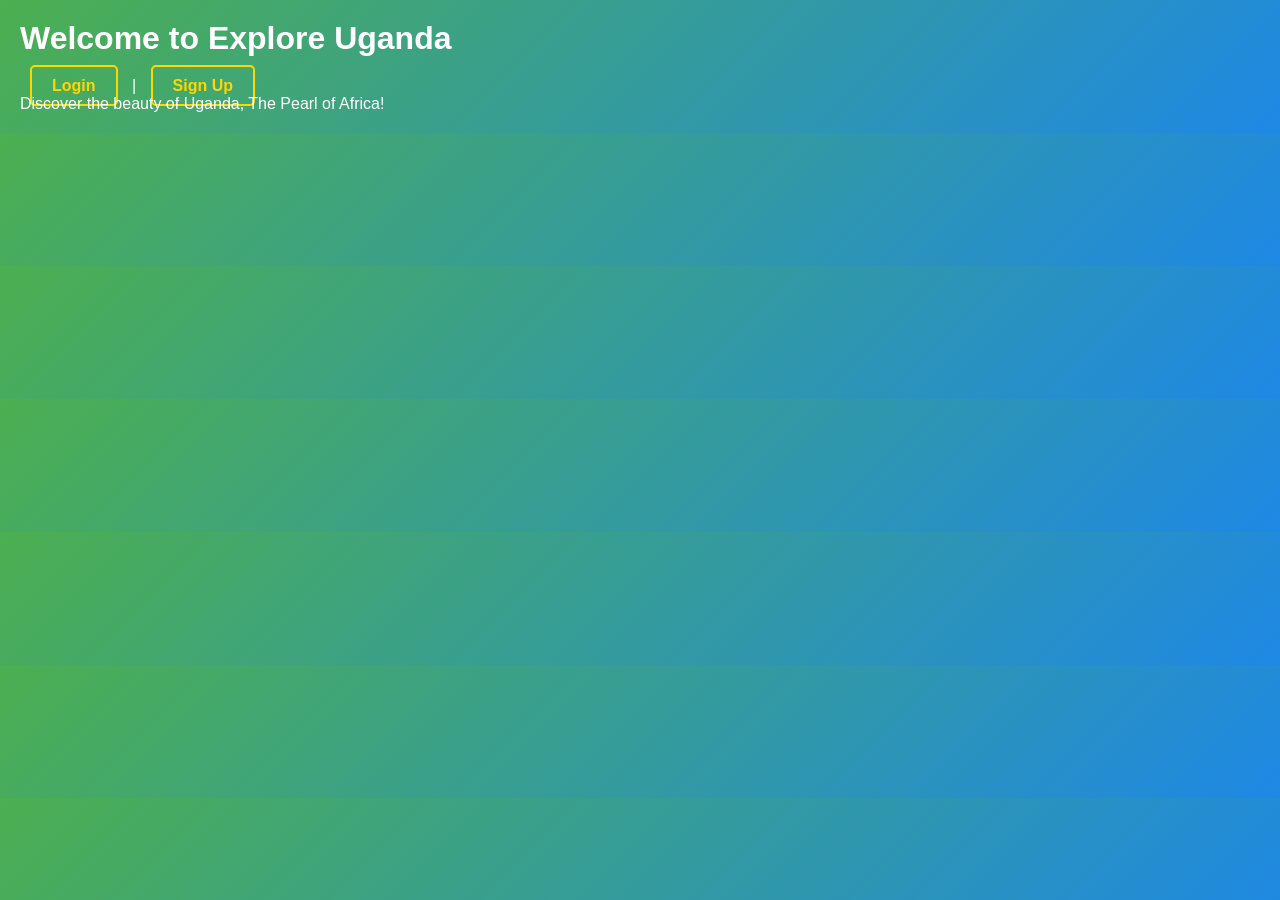
<file: Index.html>
<!DOCTYPE html>
<html lang="en">
<head>
    <meta charset="UTF-8">
    <title>Home - Explore Uganda</title>
    <link rel="stylesheet" href="styles.css">
</head>
<body>
    <h1>Welcome to Explore Uganda</h1>
    <nav>
        <a href="login.html">Login</a> | <a href="signup.html">Sign Up</a>
    </nav>
    <p>Discover the beauty of Uganda, The Pearl of Africa!</p>
</body>
</html>
</file>
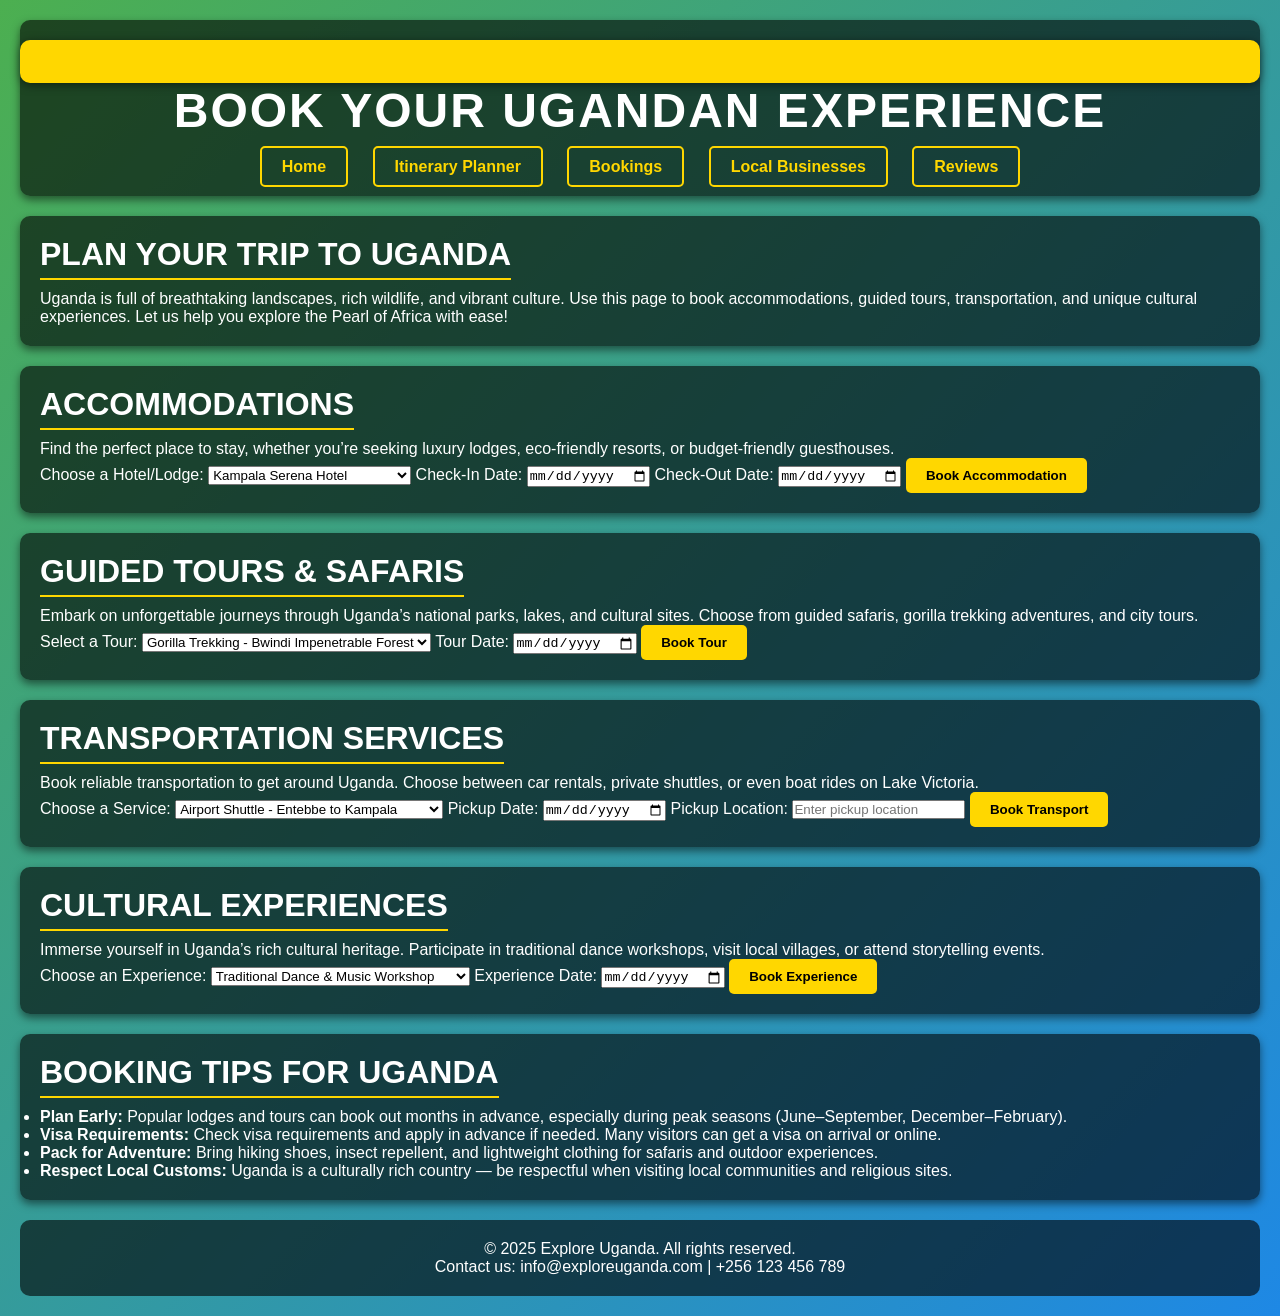
<file: bookings.html>
<!DOCTYPE html>
<html lang="en">
<head>
    <meta charset="UTF-8">
    <meta name="viewport" content="width=device-width, initial-scale=1.0">
    <title>Bookings - Explore Uganda</title>
    <link rel="stylesheet" href="styles.css">
</head>
<body>
    <header>
        <div class="marquee">
            <span>Welcome to Explore Uganda – The Pearl of Africa 🌍 | Plan Your Adventure Today! 🦁🏞️</span>
        </div>
        
        <h1>Book Your Ugandan Experience</h1>
        <nav>
            <a href="home.html#map">Home</a>
            <a href="itinerary.html">Itinerary Planner</a>
            <a href="bookings.html">Bookings</a>
            <a href="business-listings.html">Local Businesses</a>
            <a href="reviews.html">Reviews</a>
        </nav>
    </header>

    <main>
        <section id="booking-intro">
            <h2>Plan Your Trip to Uganda</h2>
            <p>Uganda is full of breathtaking landscapes, rich wildlife, and vibrant culture. Use this page to book accommodations, guided tours, transportation, and unique cultural experiences. Let us help you explore the Pearl of Africa with ease!</p>
        </section>

        <section id="accommodations">
            <h2>Accommodations</h2>
            <p>Find the perfect place to stay, whether you’re seeking luxury lodges, eco-friendly resorts, or budget-friendly guesthouses.</p>
            <form action="php/submit-booking.php" method="post">
                <label for="hotel">Choose a Hotel/Lodge:</label>
                <select id="hotel" name="hotel">
                    <option value="serena-kampala">Kampala Serena Hotel</option>
                    <option value="murchison-lodge">Murchison River Lodge</option>
                    <option value="lake-bunyonyi-resort">Lake Bunyonyi Eco Resort</option>
                    <option value="gorilla-trekking-lodge">Gorilla Trekking Lodge, Bwindi</option>
                </select>

                <label for="checkin">Check-In Date:</label>
                <input type="date" id="checkin" name="checkin" required>

                <label for="checkout">Check-Out Date:</label>
                <input type="date" id="checkout" name="checkout" required>

                <button type="submit">Book Accommodation</button>
            </form>
        </section>

        <section id="tours">
            <h2>Guided Tours & Safaris</h2>
            <p>Embark on unforgettable journeys through Uganda’s national parks, lakes, and cultural sites. Choose from guided safaris, gorilla trekking adventures, and city tours.</p>
            <form action="php/submit-tour.php" method="post">
                <label for="tour">Select a Tour:</label>
                <select id="tour" name="tour">
                    <option value="gorilla-trekking">Gorilla Trekking - Bwindi Impenetrable Forest</option>
                    <option value="murchison-falls-safari">Murchison Falls Safari</option>
                    <option value="nile-rafting-jinja">White Water Rafting on the Nile - Jinja</option>
                    <option value="kidepo-national-park">Kidepo Valley National Park Wildlife Tour</option>
                </select>

                <label for="tour-date">Tour Date:</label>
                <input type="date" id="tour-date" name="tour-date" required>

                <button type="submit">Book Tour</button>
            </form>
        </section>

        <section id="transport">
            <h2>Transportation Services</h2>
            <p>Book reliable transportation to get around Uganda. Choose between car rentals, private shuttles, or even boat rides on Lake Victoria.</p>
            <form action="submit-transport.php" method="post">
                <label for="transport">Choose a Service:</label>
                <select id="transport" name="transport">
                    <option value="airport-shuttle">Airport Shuttle - Entebbe to Kampala</option>
                    <option value="car-rental">4x4 Car Rental (Self-Drive or With Driver)</option>
                    <option value="lake-boat-ride">Boat Ride on Lake Victoria</option>
                    <option value="boda-boda-tour">Boda Boda City Tour - Kampala</option>
                </select>

                <label for="pickup-date">Pickup Date:</label>
                <input type="date" id="pickup-date" name="pickup-date" required>

                <label for="pickup-location">Pickup Location:</label>
                <input type="text" id="pickup-location" name="pickup-location" placeholder="Enter pickup location" required>

                <button type="submit">Book Transport</button>
            </form>
        </section>

        <section id="cultural-experiences">
            <h2>Cultural Experiences</h2>
            <p>Immerse yourself in Uganda’s rich cultural heritage. Participate in traditional dance workshops, visit local villages, or attend storytelling events.</p>
            <form action="submit-experience.php" method="post">
                <label for="experience">Choose an Experience:</label>
                <select id="experience" name="experience">
                    <option value="traditional-dance">Traditional Dance & Music Workshop</option>
                    <option value="batwa-cultural-visit">Batwa Community Cultural Visit</option>
                    <option value="craft-making">Craft-Making with Local Artisans</option>
                    <option value="food-tasting">Ugandan Food Tasting & Cooking Class</option>
                </select>

                <label for="experience-date">Experience Date:</label>
                <input type="date" id="experience-date" name="experience-date" required>

                <button type="submit">Book Experience</button>
            </form>
        </section>

        <section id="booking-tips">
            <h2>Booking Tips for Uganda</h2>
            <ul>
                <li><strong>Plan Early:</strong> Popular lodges and tours can book out months in advance, especially during peak seasons (June–September, December–February).</li>
                <li><strong>Visa Requirements:</strong> Check visa requirements and apply in advance if needed. Many visitors can get a visa on arrival or online.</li>
                <li><strong>Pack for Adventure:</strong> Bring hiking shoes, insect repellent, and lightweight clothing for safaris and outdoor experiences.</li>
                <li><strong>Respect Local Customs:</strong> Uganda is a culturally rich country — be respectful when visiting local communities and religious sites.</li>
            </ul>
        </section>

    </main>

    <footer>
        <p>© 2025 Explore Uganda. All rights reserved.</p>
        <p>Contact us: info@exploreuganda.com | +256 123 456 789</p>
    </footer>
</body>
</html>
</file>
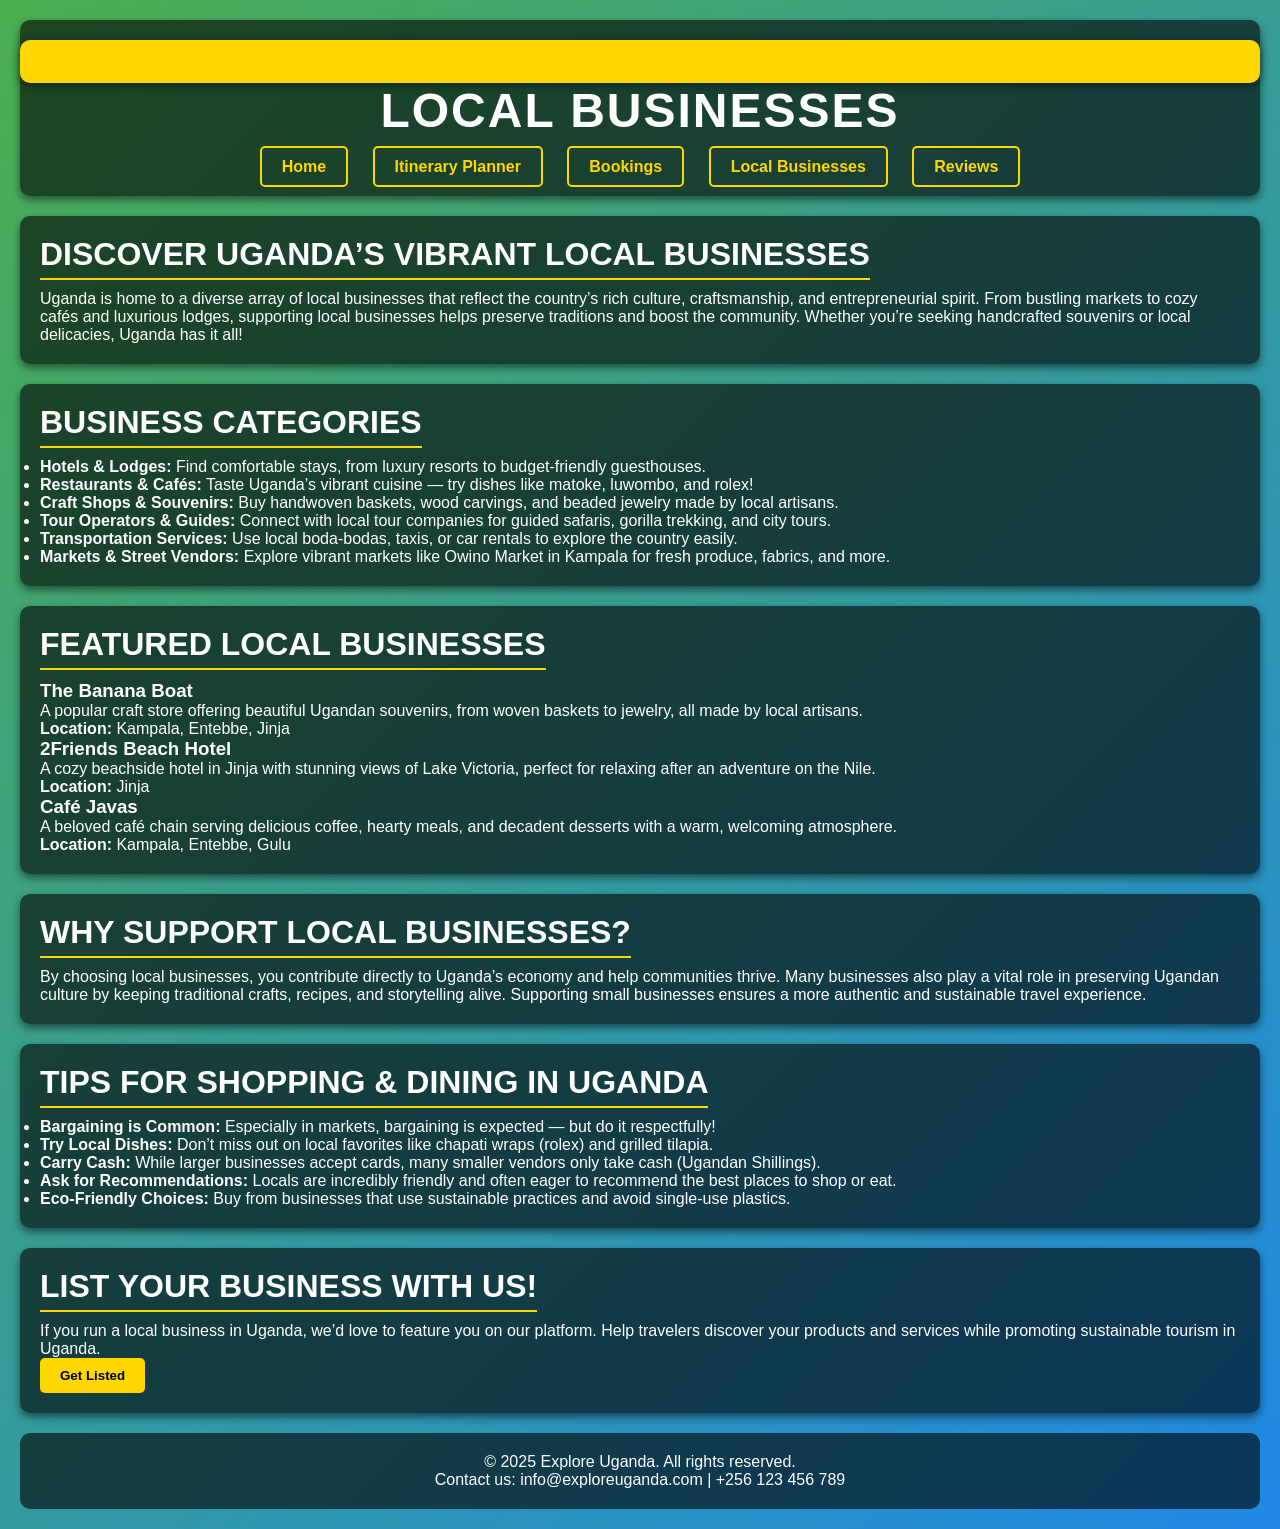
<file: business-listings.html>
<!DOCTYPE html>
<html lang="en">
<head>
    <meta charset="UTF-8">
    <meta name="viewport" content="width=device-width, initial-scale=1.0">
    <title>Local Businesses - Explore Uganda</title>
    <link rel="stylesheet" href="styles.css">
</head>
<body>
    <header>
        <div class="marquee">
            <span>Welcome to Explore Uganda – The Pearl of Africa 🌍 | Support Local Businesses & Experience Authentic Ugandan Culture! 🦁🛍️</span>
        </div>
        
        <h1>Local Businesses</h1>
        <nav>
            <a href="home.html#map">Home</a>
            <a href="itinerary.html">Itinerary Planner</a>
            <a href="bookings.html">Bookings</a>
            <a href="business-listings.html">Local Businesses</a>
            <a href="reviews.html">Reviews</a>
        </nav>
    </header>

    <main>
        <section id="introduction">
            <h2>Discover Uganda’s Vibrant Local Businesses</h2>
            <p>Uganda is home to a diverse array of local businesses that reflect the country’s rich culture, craftsmanship, and entrepreneurial spirit. From bustling markets to cozy cafés and luxurious lodges, supporting local businesses helps preserve traditions and boost the community. Whether you’re seeking handcrafted souvenirs or local delicacies, Uganda has it all!</p>
        </section>

        <section id="business-categories">
            <h2>Business Categories</h2>
            <div class="business-list">
                <ul>
                    <li><strong>Hotels & Lodges:</strong> Find comfortable stays, from luxury resorts to budget-friendly guesthouses.</li>
                    <li><strong>Restaurants & Cafés:</strong> Taste Uganda’s vibrant cuisine — try dishes like matoke, luwombo, and rolex!</li>
                    <li><strong>Craft Shops & Souvenirs:</strong> Buy handwoven baskets, wood carvings, and beaded jewelry made by local artisans.</li>
                    <li><strong>Tour Operators & Guides:</strong> Connect with local tour companies for guided safaris, gorilla trekking, and city tours.</li>
                    <li><strong>Transportation Services:</strong> Use local boda-bodas, taxis, or car rentals to explore the country easily.</li>
                    <li><strong>Markets & Street Vendors:</strong> Explore vibrant markets like Owino Market in Kampala for fresh produce, fabrics, and more.</li>
                </ul>
            </div>
        </section>

        <section id="featured-businesses">
            <h2>Featured Local Businesses</h2>
            <div class="business-card">
                <h3>The Banana Boat</h3>
                <p>A popular craft store offering beautiful Ugandan souvenirs, from woven baskets to jewelry, all made by local artisans.</p>
                <p><strong>Location:</strong> Kampala, Entebbe, Jinja</p>
            </div>

            <div class="business-card">
                <h3>2Friends Beach Hotel</h3>
                <p>A cozy beachside hotel in Jinja with stunning views of Lake Victoria, perfect for relaxing after an adventure on the Nile.</p>
                <p><strong>Location:</strong> Jinja</p>
            </div>

            <div class="business-card">
                <h3>Café Javas</h3>
                <p>A beloved café chain serving delicious coffee, hearty meals, and decadent desserts with a warm, welcoming atmosphere.</p>
                <p><strong>Location:</strong> Kampala, Entebbe, Gulu</p>
            </div>
        </section>

        <section id="support-local">
            <h2>Why Support Local Businesses?</h2>
            <p>By choosing local businesses, you contribute directly to Uganda’s economy and help communities thrive. Many businesses also play a vital role in preserving Ugandan culture by keeping traditional crafts, recipes, and storytelling alive. Supporting small businesses ensures a more authentic and sustainable travel experience.</p>
        </section>

        <section id="tips">
            <h2>Tips for Shopping & Dining in Uganda</h2>
            <ul>
                <li><strong>Bargaining is Common:</strong> Especially in markets, bargaining is expected — but do it respectfully!</li>
                <li><strong>Try Local Dishes:</strong> Don’t miss out on local favorites like chapati wraps (rolex) and grilled tilapia.</li>
                <li><strong>Carry Cash:</strong> While larger businesses accept cards, many smaller vendors only take cash (Ugandan Shillings).</li>
                <li><strong>Ask for Recommendations:</strong> Locals are incredibly friendly and often eager to recommend the best places to shop or eat.</li>
                <li><strong>Eco-Friendly Choices:</strong> Buy from businesses that use sustainable practices and avoid single-use plastics.</li>
            </ul>
        </section>

        <section id="call-to-action">
            <h2>List Your Business With Us!</h2>
            <p>If you run a local business in Uganda, we’d love to feature you on our platform. Help travelers discover your products and services while promoting sustainable tourism in Uganda.</p>
            <button onclick="window.location.href='contact.html'">Get Listed</button>
        </section>
    </main>

    <footer>
        <p>© 2025 Explore Uganda. All rights reserved.</p>
        <p>Contact us: info@exploreuganda.com | +256 123 456 789</p>
    </footer>
</body>
</html>
</file>
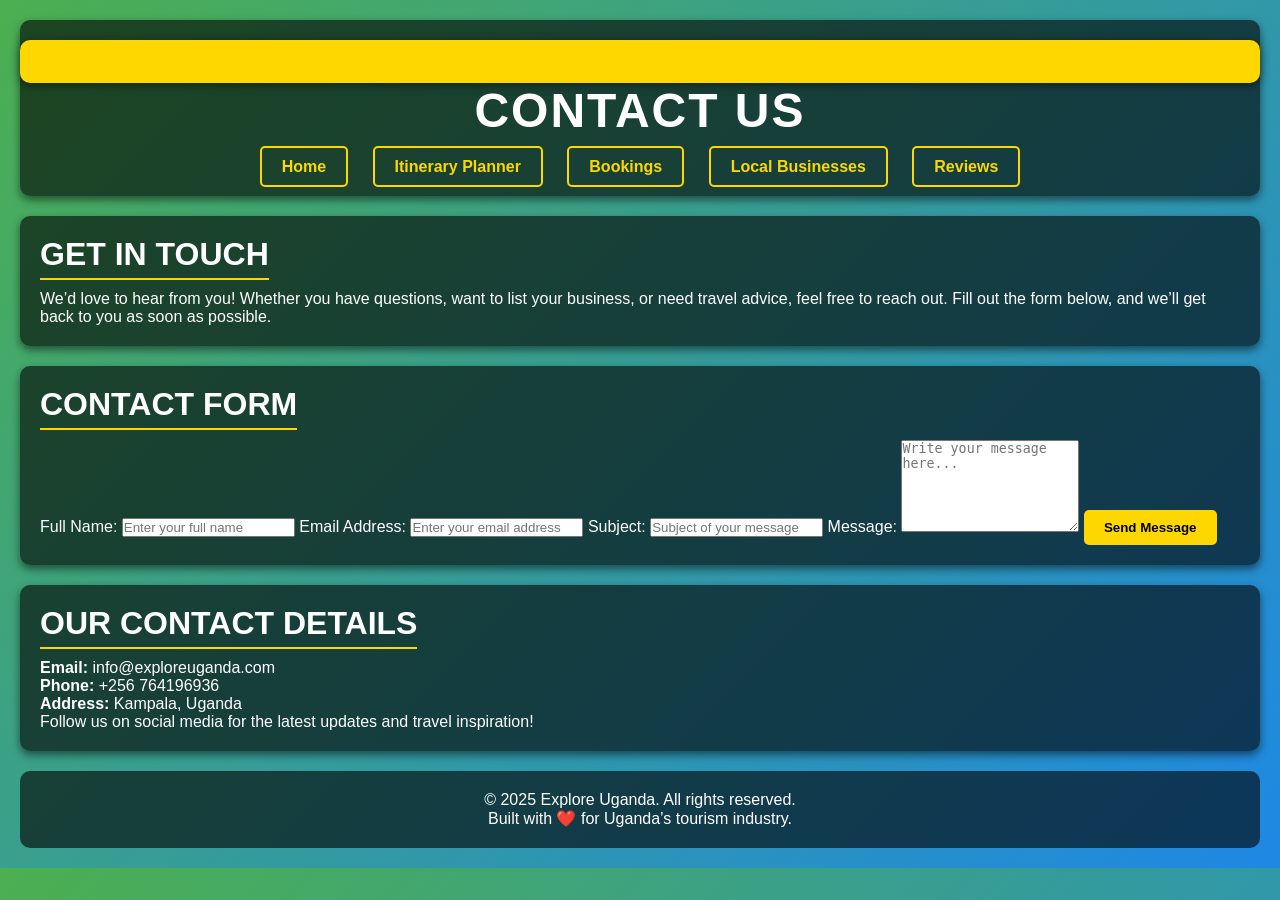
<file: contact.html>
<!DOCTYPE html>
<html lang="en">
<head>
    <meta charset="UTF-8">
    <meta name="viewport" content="width=device-width, initial-scale=1.0">
    <title>Contact Us - Explore Uganda</title>
    <link rel="stylesheet" href="styles.css">
</head>
<body>
    <header>
        <div class="marquee">
            <span>Welcome to Explore Uganda – The Pearl of Africa 🌍 | Have Questions? Reach Out to Us! ✉️</span>
        </div>

        <h1>Contact Us</h1>
        <nav>
            <a href="home.html">Home</a>
            <a href="itinerary.html">Itinerary Planner</a>
            <a href="bookings.html">Bookings</a>
            <a href="business-listings.html">Local Businesses</a>
            <a href="reviews.html">Reviews</a>
        </nav>
    </header>

    <main>
        <section id="contact-info">
            <h2>Get in Touch</h2>
            <p>We’d love to hear from you! Whether you have questions, want to list your business, or need travel advice, feel free to reach out. Fill out the form below, and we’ll get back to you as soon as possible.</p>
        </section>

        <section id="contact-form">
            <h2>Contact Form</h2>
            <form action="submit-form.php" method="post">
                <label for="name">Full Name:</label>
                <input type="text" id="name" name="name" placeholder="Enter your full name" required>

                <label for="email">Email Address:</label>
                <input type="email" id="email" name="email" placeholder="Enter your email address" required>

                <label for="subject">Subject:</label>
                <input type="text" id="subject" name="subject" placeholder="Subject of your message" required>

                <label for="message">Message:</label>
                <textarea id="message" name="message" rows="6" placeholder="Write your message here..." required></textarea>

                <button type="submit">Send Message</button>
            </form>
        </section>

        <section id="contact-details">
            <h2>Our Contact Details</h2>
            <p><strong>Email:</strong> info@exploreuganda.com</p>
            <p><strong>Phone:</strong> +256 764196936</p>
            <p><strong>Address:</strong> Kampala, Uganda</p>
            <p>Follow us on social media for the latest updates and travel inspiration!</p>
        </section>
    </main>

    <footer>
        <p>© 2025 Explore Uganda. All rights reserved.</p>
        <p>Built with ❤️ for Uganda’s tourism industry.</p>
    </footer>
</body>
</html>
</file>
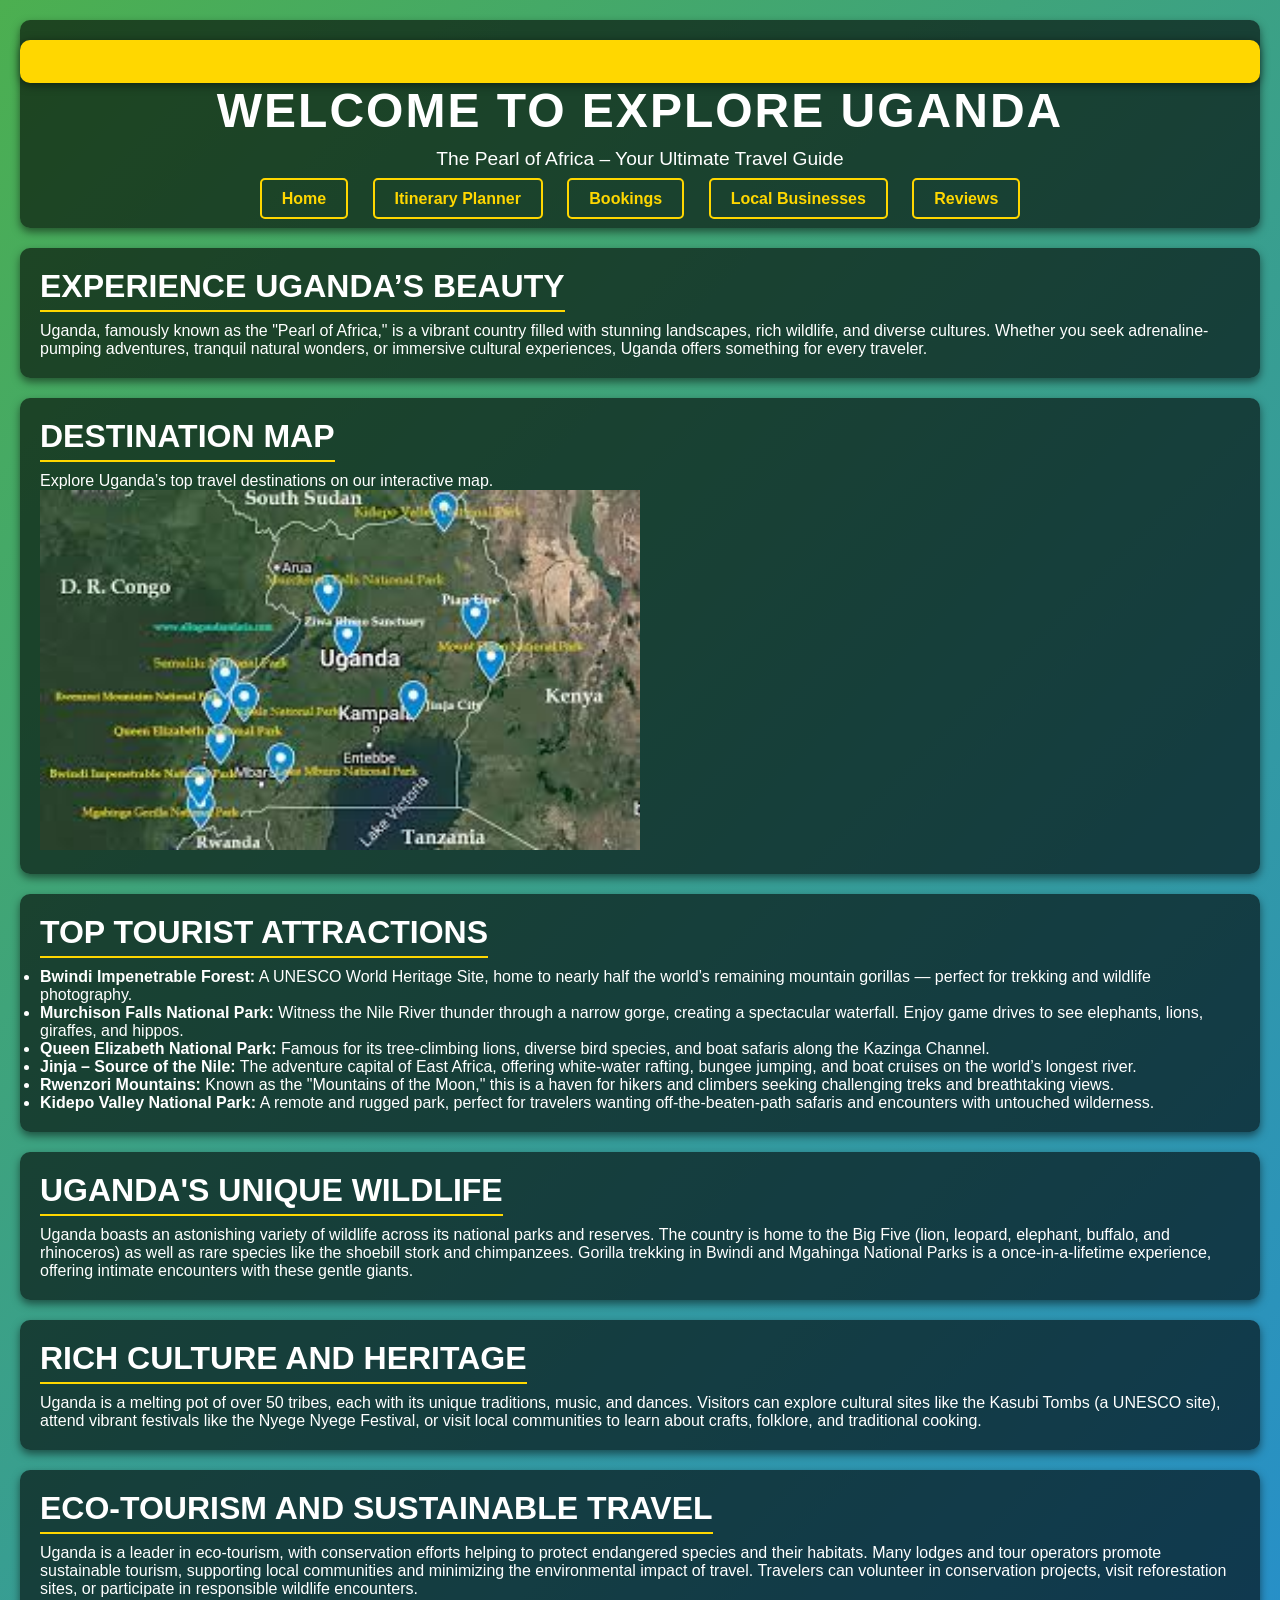
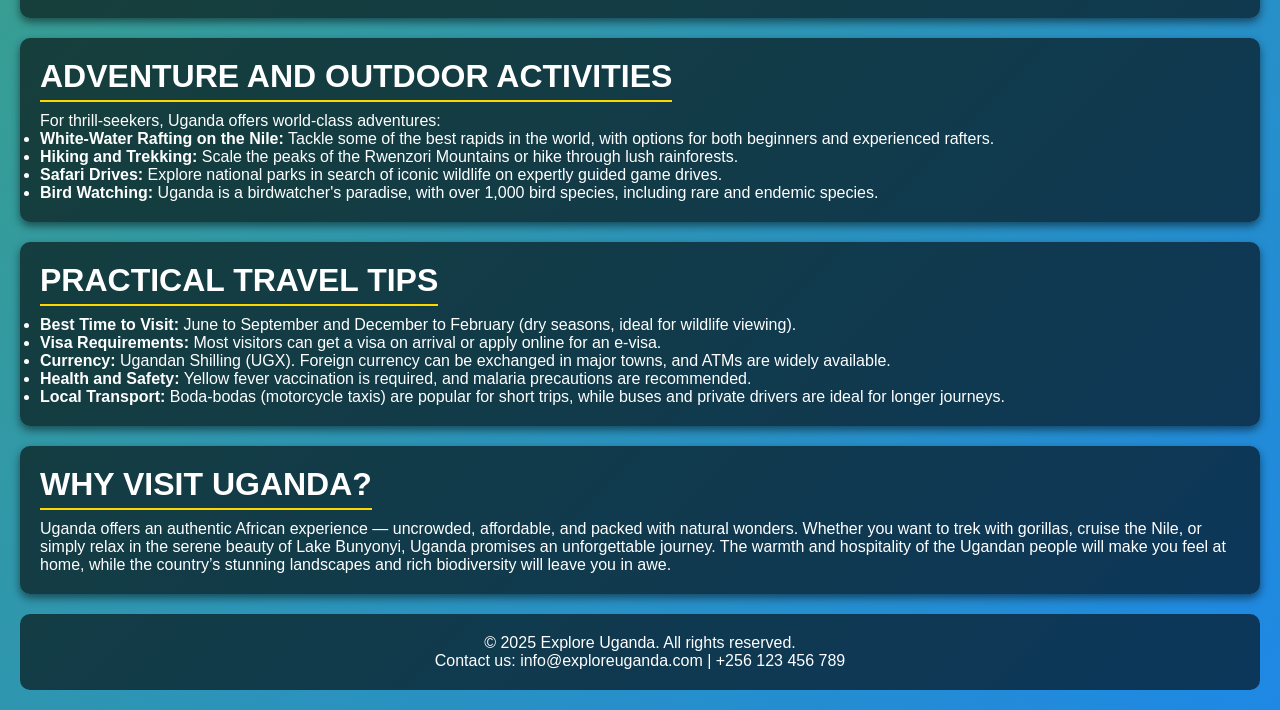
<file: home.html>
<!DOCTYPE html>
<html lang="en">
<head>
    <meta charset="UTF-8">
    <meta name="viewport" content="width=device-width, initial-scale=1.0">
    <title>Discover Uganda - Tourism Management</title>
    <link rel="stylesheet" href="styles.css">
</head>
<body>
    <header>
        <div class="marquee">
            <span>Welcome to Explore Uganda – The Pearl of Africa 🌍 | Discover Adventure, Wildlife, and Culture! 🦁🌄</span>
        </div>
        
        <h1>Welcome to Explore Uganda</h1>
        <p>The Pearl of Africa – Your Ultimate Travel Guide</p>
        <nav>
            <a href="home.html">Home</a>
            <a href="itinerary.html">Itinerary Planner</a>
            <a href="bookings.html">Bookings</a>
            <a href="business-listings.html">Local Businesses</a>
            <a href="reviews.html">Reviews</a>
        </nav>
    </header>
    <main>
        <section id="introduction">
            <h2>Experience Uganda’s Beauty</h2>
            <p>Uganda, famously known as the "Pearl of Africa," is a vibrant country filled with stunning landscapes, rich wildlife, and diverse cultures. Whether you seek adrenaline-pumping adventures, tranquil natural wonders, or immersive cultural experiences, Uganda offers something for every traveler.</p>
        </section>

        <section id="map">
            <h2>Destination Map</h2>
            <p>Explore Uganda’s top travel destinations on our interactive map.</p>
            <img src="map of uganda.jpeg" alt="Map of Uganda" style="width:100%; max-width:600px;">
        </section>

        <section id="highlights">
            <h2>Top Tourist Attractions</h2>
            <ul>
                <li><strong>Bwindi Impenetrable Forest:</strong> A UNESCO World Heritage Site, home to nearly half the world’s remaining mountain gorillas — perfect for trekking and wildlife photography.</li>
                <li><strong>Murchison Falls National Park:</strong> Witness the Nile River thunder through a narrow gorge, creating a spectacular waterfall. Enjoy game drives to see elephants, lions, giraffes, and hippos.</li>
                <li><strong>Queen Elizabeth National Park:</strong> Famous for its tree-climbing lions, diverse bird species, and boat safaris along the Kazinga Channel.</li>
                <li><strong>Jinja – Source of the Nile:</strong> The adventure capital of East Africa, offering white-water rafting, bungee jumping, and boat cruises on the world’s longest river.</li>
                <li><strong>Rwenzori Mountains:</strong> Known as the "Mountains of the Moon," this is a haven for hikers and climbers seeking challenging treks and breathtaking views.</li>
                <li><strong>Kidepo Valley National Park:</strong> A remote and rugged park, perfect for travelers wanting off-the-beaten-path safaris and encounters with untouched wilderness.</li>
            </ul>
        </section>

        <section id="wildlife">
            <h2>Uganda's Unique Wildlife</h2>
            <p>Uganda boasts an astonishing variety of wildlife across its national parks and reserves. The country is home to the Big Five (lion, leopard, elephant, buffalo, and rhinoceros) as well as rare species like the shoebill stork and chimpanzees. Gorilla trekking in Bwindi and Mgahinga National Parks is a once-in-a-lifetime experience, offering intimate encounters with these gentle giants.</p>
        </section>

        <section id="culture">
            <h2>Rich Culture and Heritage</h2>
            <p>Uganda is a melting pot of over 50 tribes, each with its unique traditions, music, and dances. Visitors can explore cultural sites like the Kasubi Tombs (a UNESCO site), attend vibrant festivals like the Nyege Nyege Festival, or visit local communities to learn about crafts, folklore, and traditional cooking.</p>
        </section>

        <section id="eco-tourism">
            <h2>Eco-Tourism and Sustainable Travel</h2>
            <p>Uganda is a leader in eco-tourism, with conservation efforts helping to protect endangered species and their habitats. Many lodges and tour operators promote sustainable tourism, supporting local communities and minimizing the environmental impact of travel. Travelers can volunteer in conservation projects, visit reforestation sites, or participate in responsible wildlife encounters.</p>
        </section>

        <section id="adventure">
            <h2>Adventure and Outdoor Activities</h2>
            <p>For thrill-seekers, Uganda offers world-class adventures:  
            <ul>
                <li><strong>White-Water Rafting on the Nile:</strong> Tackle some of the best rapids in the world, with options for both beginners and experienced rafters.</li>
                <li><strong>Hiking and Trekking:</strong> Scale the peaks of the Rwenzori Mountains or hike through lush rainforests.</li>
                <li><strong>Safari Drives:</strong> Explore national parks in search of iconic wildlife on expertly guided game drives.</li>
                <li><strong>Bird Watching:</strong> Uganda is a birdwatcher's paradise, with over 1,000 bird species, including rare and endemic species.</li>
            </ul>
            </p>
        </section>

        <section id="travel-tips">
            <h2>Practical Travel Tips</h2>
            <ul>
                <li><strong>Best Time to Visit:</strong> June to September and December to February (dry seasons, ideal for wildlife viewing).</li>
                <li><strong>Visa Requirements:</strong> Most visitors can get a visa on arrival or apply online for an e-visa.</li>
                <li><strong>Currency:</strong> Ugandan Shilling (UGX). Foreign currency can be exchanged in major towns, and ATMs are widely available.</li>
                <li><strong>Health and Safety:</strong> Yellow fever vaccination is required, and malaria precautions are recommended.</li>
                <li><strong>Local Transport:</strong> Boda-bodas (motorcycle taxis) are popular for short trips, while buses and private drivers are ideal for longer journeys.</li>
            </ul>
        </section>

        <section id="why-uganda">
            <h2>Why Visit Uganda?</h2>
            <p>Uganda offers an authentic African experience — uncrowded, affordable, and packed with natural wonders. Whether you want to trek with gorillas, cruise the Nile, or simply relax in the serene beauty of Lake Bunyonyi, Uganda promises an unforgettable journey. The warmth and hospitality of the Ugandan people will make you feel at home, while the country’s stunning landscapes and rich biodiversity will leave you in awe.</p>
        </section>
    </main>

    <footer>
        <p>© 2025 Explore Uganda. All rights reserved.</p>
        <p>Contact us: info@exploreuganda.com | +256 123 456 789</p>
    </footer>
</body>
</html>
</file>
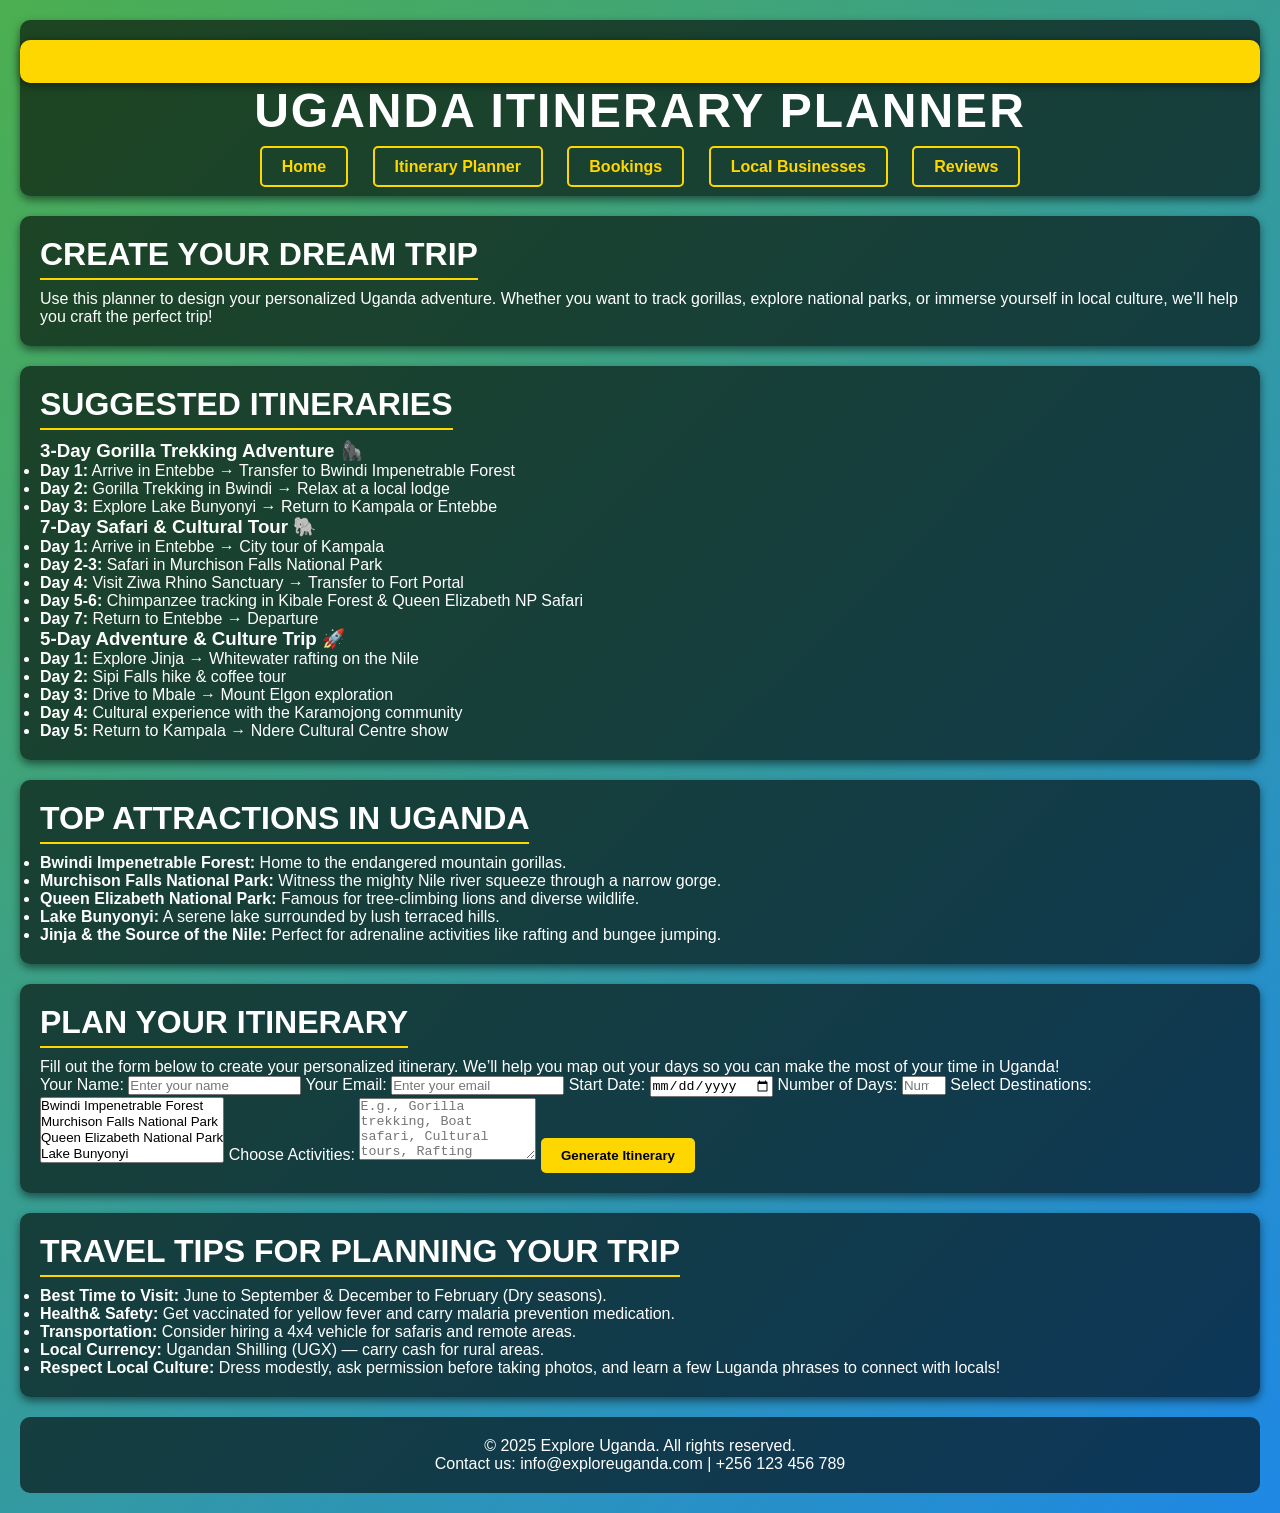
<file: itinerary.html>
<!DOCTYPE html>
<html lang="en">
<head>
    <meta charset="UTF-8">
    <meta name="viewport" content="width=device-width, initial-scale=1.0">
    <title>Itinerary Planner - Explore Uganda</title>
    <link rel="stylesheet" href="styles.css">
</head>
<body>
    <header>
        <div class="marquee">
            <span>Welcome to Explore Uganda – The Pearl of Africa 🌍 | Plan Your Perfect Adventure! 🦁🏞️</span>
        </div>
        
        <h1>Uganda Itinerary Planner</h1>
        <nav>
            <a href="home.html#map">Home</a>
            <a href="itinerary.html">Itinerary Planner</a>
            <a href="bookings.html">Bookings</a>
            <a href="business-listings.html">Local Businesses</a>
            <a href="reviews.html">Reviews</a>
        </nav>
    </header>

    <main>
        <section id="itinerary-intro">
            <h2>Create Your Dream Trip</h2>
            <p>Use this planner to design your personalized Uganda adventure. Whether you want to track gorillas, explore national parks, or immerse yourself in local culture, we’ll help you craft the perfect trip!</p>
        </section>

        <section id="suggested-routes">
            <h2>Suggested Itineraries</h2>

            <div class="route-card">
                <h3>3-Day Gorilla Trekking Adventure 🦍</h3>
                <ul>
                    <li><strong>Day 1:</strong> Arrive in Entebbe → Transfer to Bwindi Impenetrable Forest</li>
                    <li><strong>Day 2:</strong> Gorilla Trekking in Bwindi → Relax at a local lodge</li>
                    <li><strong>Day 3:</strong> Explore Lake Bunyonyi → Return to Kampala or Entebbe</li>
                </ul>
            </div>

            <div class="route-card">
                <h3>7-Day Safari & Cultural Tour 🐘</h3>
                <ul>
                    <li><strong>Day 1:</strong> Arrive in Entebbe → City tour of Kampala</li>
                    <li><strong>Day 2-3:</strong> Safari in Murchison Falls National Park</li>
                    <li><strong>Day 4:</strong> Visit Ziwa Rhino Sanctuary → Transfer to Fort Portal</li>
                    <li><strong>Day 5-6:</strong> Chimpanzee tracking in Kibale Forest & Queen Elizabeth NP Safari</li>
                    <li><strong>Day 7:</strong> Return to Entebbe → Departure</li>
                </ul>
            </div>

            <div class="route-card">
                <h3>5-Day Adventure & Culture Trip 🚀</h3>
                <ul>
                    <li><strong>Day 1:</strong> Explore Jinja → Whitewater rafting on the Nile</li>
                    <li><strong>Day 2:</strong> Sipi Falls hike & coffee tour</li>
                    <li><strong>Day 3:</strong> Drive to Mbale → Mount Elgon exploration</li>
                    <li><strong>Day 4:</strong> Cultural experience with the Karamojong community</li>
                    <li><strong>Day 5:</strong> Return to Kampala → Ndere Cultural Centre show</li>
                </ul>
            </div>
        </section>

        <section id="top-attractions">
            <h2>Top Attractions in Uganda</h2>
            <ul>
                <li><strong>Bwindi Impenetrable Forest:</strong> Home to the endangered mountain gorillas.</li>
                <li><strong>Murchison Falls National Park:</strong> Witness the mighty Nile river squeeze through a narrow gorge.</li>
                <li><strong>Queen Elizabeth National Park:</strong> Famous for tree-climbing lions and diverse wildlife.</li>
                <li><strong>Lake Bunyonyi:</strong> A serene lake surrounded by lush terraced hills.</li>
                <li><strong>Jinja & the Source of the Nile:</strong> Perfect for adrenaline activities like rafting and bungee jumping.</li>
            </ul>
        </section>

        <section id="itinerary-form">
            <h2>Plan Your Itinerary</h2>
            <p>Fill out the form below to create your personalized itinerary. We’ll help you map out your days so you can make the most of your time in Uganda!</p>
            
            <form action="php/submit_itinerary.php" method="post" class="auth-form">
                <label for="name">Your Name:</label>
                <input type="text" id="name" name="name" placeholder="Enter your name" required>

                <label for="email">Your Email:</label>
                <input type="email" id="email" name="email" placeholder="Enter your email" required>

                <label for="start-date">Start Date:</label>
                <input type="date" id="start-date" name="start-date" required>

                <label for="days">Number of Days:</label>
                <input type="number" id="days" name="days" min="1" max="30" placeholder="Number of days" required>

                <label for="destinations">Select Destinations:</label>
                <select id="destinations" name="destinations[]" multiple required>
                    <option value="bwindi">Bwindi Impenetrable Forest</option>
                    <option value="murchison-falls">Murchison Falls National Park</option>
                    <option value="queen-elizabeth">Queen Elizabeth National Park</option>
                    <option value="lake-bunyonyi">Lake Bunyonyi</option>
                    <option value="jinja">Jinja & Source of the Nile</option>
                    <option value="kidepo">Kidepo Valley National Park</option>
                    <option value="sipifalls">Sipi Falls</option>
                </select>

                <label for="activities">Choose Activities:</label>
                <textarea id="activities" name="activities" rows="4" placeholder="E.g., Gorilla trekking, Boat safari, Cultural tours, Rafting"></textarea>

                <button type="submit">Generate Itinerary</button>
            </form>
        </section>

        <section id="travel-tips">
            <h2>Travel Tips for Planning Your Trip</h2>
            <ul>
                <li><strong>Best Time to Visit:</strong> June to September & December to February (Dry seasons).</li>
                <li><strong>Health& Safety:</strong> Get vaccinated for yellow fever and carry malaria prevention medication.</li>
                <li><strong>Transportation:</strong> Consider hiring a 4x4 vehicle for safaris and remote areas.</li>
                <li><strong>Local Currency:</strong> Ugandan Shilling (UGX) — carry cash for rural areas.</li>
                <li><strong>Respect Local Culture:</strong> Dress modestly, ask permission before taking photos, and learn a few Luganda phrases to connect with locals!</li>
            </ul>
        </section>

    </main>

    <footer>
        <p>© 2025 Explore Uganda. All rights reserved.</p>
        <p>Contact us: info@exploreuganda.com | +256 123 456 789</p>
    </footer>
</body>
</html>
</file>
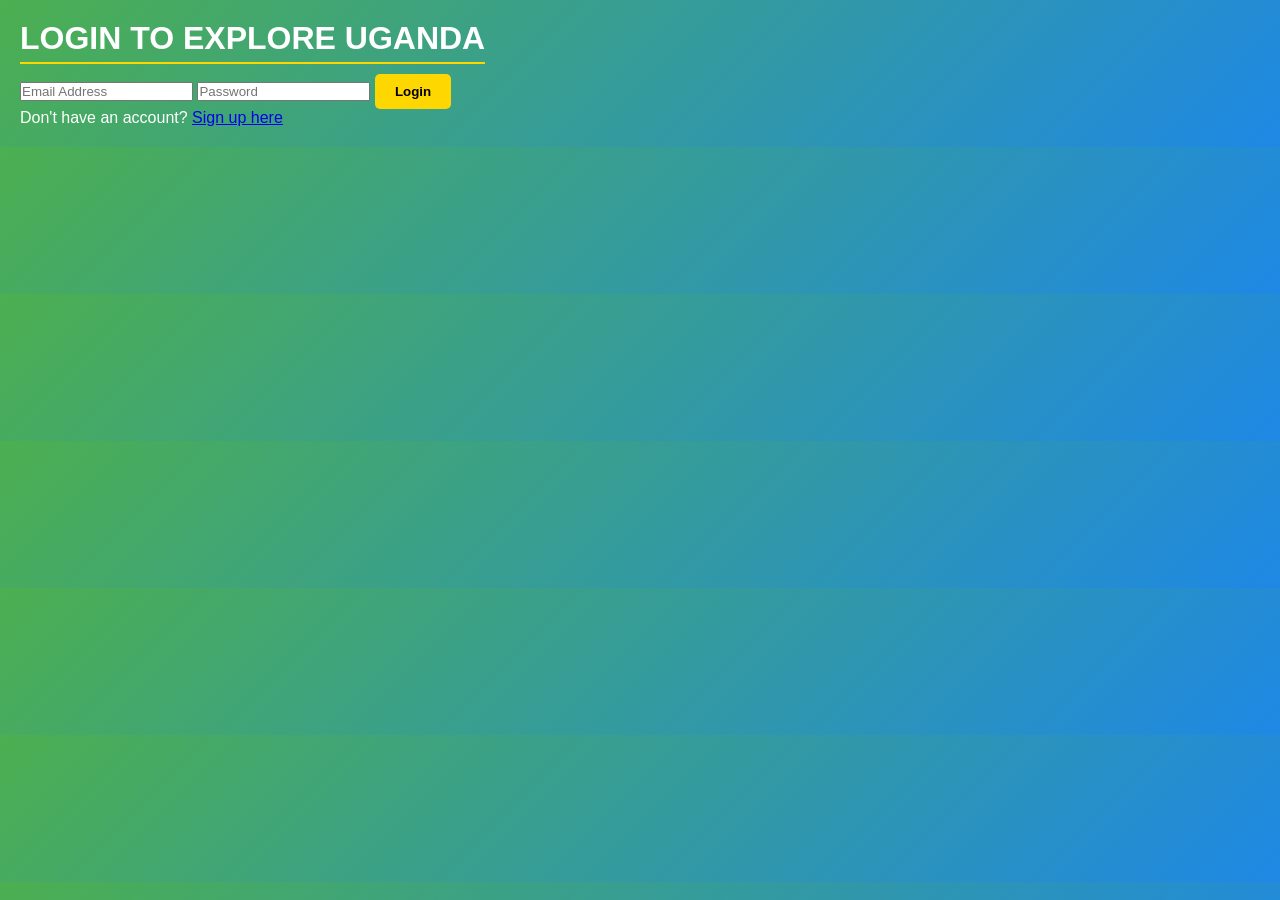
<file: login.html>
<!DOCTYPE html>
<html lang="en">
<head>
  <meta charset="UTF-8" />
  <meta name="viewport" content="width=device-width, initial-scale=1.0"/>
  <title>Login - Explore Uganda</title>
  <link rel="stylesheet" href="styles.css" />
</head>
<body class="auth-body">
  <div class="form-container">
    <h2>Login to Explore Uganda</h2>
    <form action="php/login_process.php" method="POST" class="auth-form">
      <input type="email" name="email" placeholder="Email Address" required />
      <input type="password" name="password" placeholder="Password" required />
      <button type="submit">Login</button>
    </form>
    <p>Don't have an account? <a href="signup.html">Sign up here</a></p>
  </div>
</body>
</html>
</file>
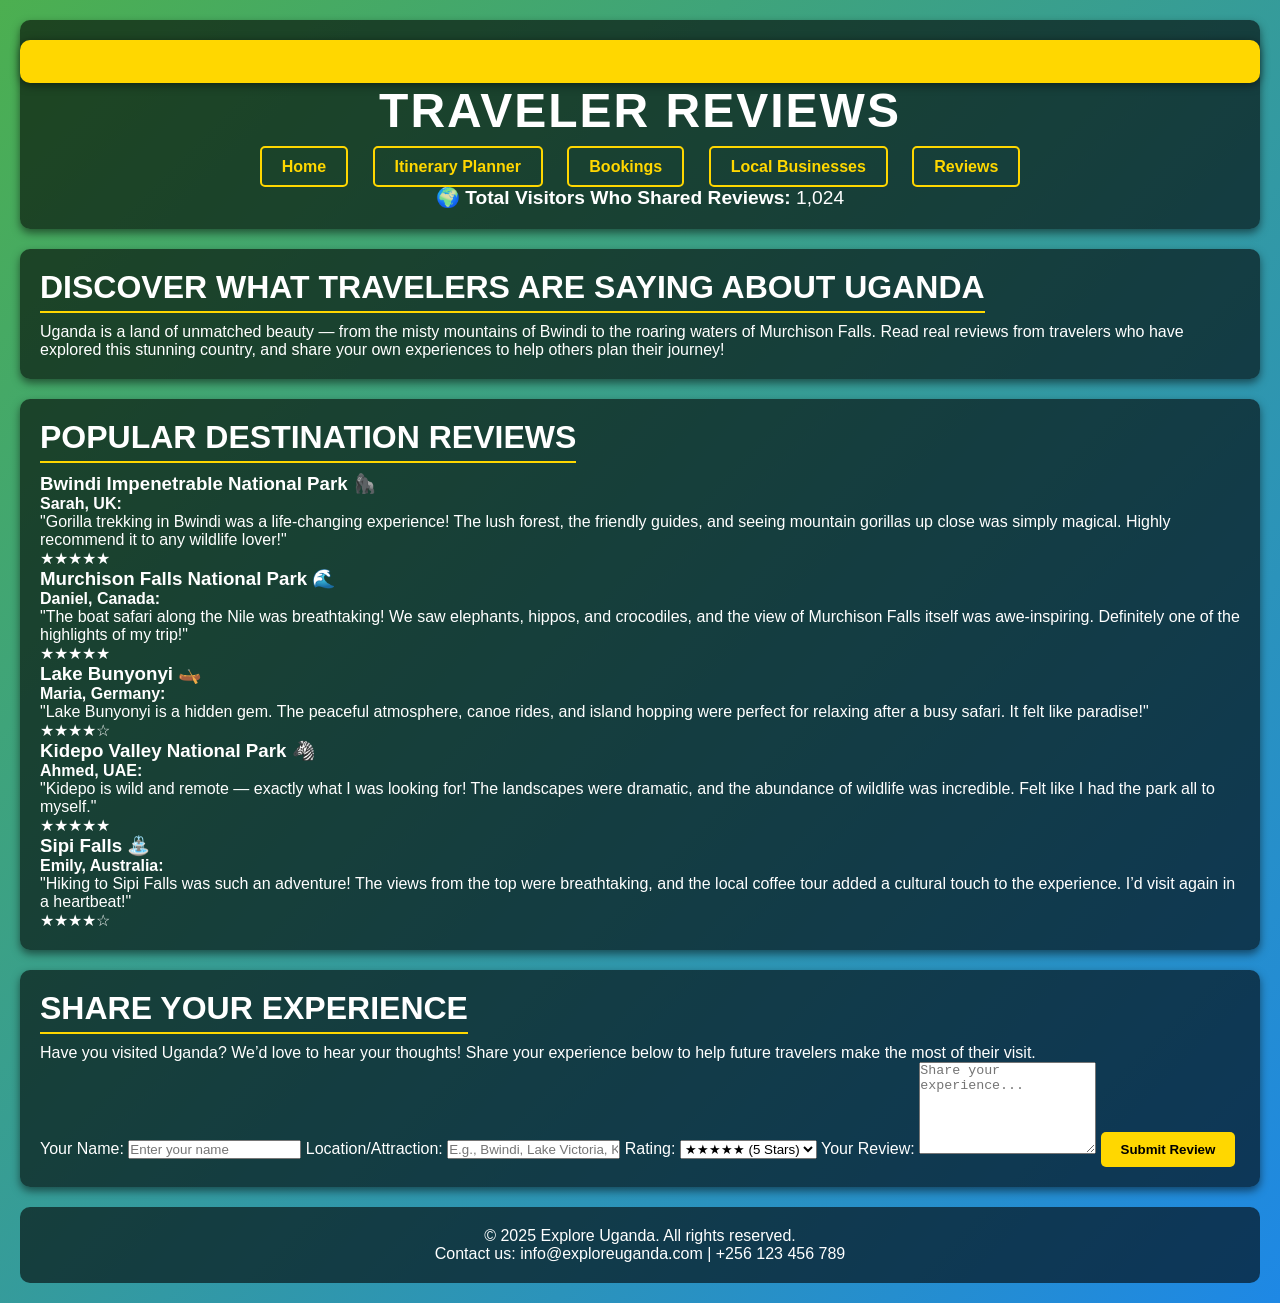
<file: reviews.html>
<!DOCTYPE html>
<html lang="en">
<head>
    <meta charset="UTF-8">
    <meta name="viewport" content="width=device-width, initial-scale=1.0">
    <title>Reviews - Explore Uganda</title>
    <link rel="stylesheet" href="styles.css">
    <script>
        // Simple visitor count simulation
        let visitorCount = 1024; 

        function incrementVisitorCount() {
            const countElement = document.getElementById("visitor-count");
            visitorCount++;
            countElement.textContent = visitorCount.toLocaleString();
        }

        // Simulate visitor count increasing every 3 seconds
        setInterval(incrementVisitorCount, 3000);
    </script>
</head>
<body>
    <header>
        <div class="marquee">
            <span>Welcome to Explore Uganda – The Pearl of Africa 🌍 | See What Visitors Say About Their Experiences! 🦁🌄</span>
        </div>
        
        <h1>Traveler Reviews</h1>
        <nav>
            <a href="home.html#map">Home</a>
            <a href="itinerary.html">Itinerary Planner</a>
            <a href="bookings.html">Bookings</a>
            <a href="business-listings.html">Local Businesses</a>
            <a href="reviews.html">Reviews</a>
        </nav>

        <div class="visitor-counter">
            <p>🌍 <strong>Total Visitors Who Shared Reviews:</strong> <span id="visitor-count">1,024</span></p>
        </div>
    </header>

    <main>
        <section id="review-intro">
            <h2>Discover What Travelers Are Saying About Uganda</h2>
            <p>Uganda is a land of unmatched beauty — from the misty mountains of Bwindi to the roaring waters of Murchison Falls. Read real reviews from travelers who have explored this stunning country, and share your own experiences to help others plan their journey!</p>
        </section>

        <section id="destination-reviews">
            <h2>Popular Destination Reviews</h2>

            <div class="review-card">
                <h3>Bwindi Impenetrable National Park 🦍</h3>
                <p><strong>Sarah, UK:</strong></p>
                <p>"Gorilla trekking in Bwindi was a life-changing experience! The lush forest, the friendly guides, and seeing mountain gorillas up close was simply magical. Highly recommend it to any wildlife lover!"</p>
                <p class="rating">★★★★★</p>
            </div>

            <div class="review-card">
                <h3>Murchison Falls National Park 🌊</h3>
                <p><strong>Daniel, Canada:</strong></p>
                <p>"The boat safari along the Nile was breathtaking! We saw elephants, hippos, and crocodiles, and the view of Murchison Falls itself was awe-inspiring. Definitely one of the highlights of my trip!"</p>
                <p class="rating">★★★★★</p>
            </div>

            <div class="review-card">
                <h3>Lake Bunyonyi 🛶</h3>
                <p><strong>Maria, Germany:</strong></p>
                <p>"Lake Bunyonyi is a hidden gem. The peaceful atmosphere, canoe rides, and island hopping were perfect for relaxing after a busy safari. It felt like paradise!"</p>
                <p class="rating">★★★★☆</p>
            </div>

            <div class="review-card">
                <h3>Kidepo Valley National Park 🦓</h3>
                <p><strong>Ahmed, UAE:</strong></p>
                <p>"Kidepo is wild and remote — exactly what I was looking for! The landscapes were dramatic, and the abundance of wildlife was incredible. Felt like I had the park all to myself."</p>
                <p class="rating">★★★★★</p>
            </div>

            <div class="review-card">
                <h3>Sipi Falls ⛲</h3>
                <p><strong>Emily, Australia:</strong></p>
                <p>"Hiking to Sipi Falls was such an adventure! The views from the top were breathtaking, and the local coffee tour added a cultural touch to the experience. I’d visit again in a heartbeat!"</p>
                <p class="rating">★★★★☆</p>
            </div>
        </section>

        <section id="leave-review">
            <h2>Share Your Experience</h2>
            <p>Have you visited Uganda? We’d love to hear your thoughts! Share your experience below to help future travelers make the most of their visit.</p>
            
            <form action="submit-review.php" method="post">
                <label for="name">Your Name:</label>
                <input type="text" id="name" name="name" placeholder="Enter your name" required>

                <label for="location">Location/Attraction:</label>
                <input type="text" id="location" name="location" placeholder="E.g., Bwindi, Lake Victoria, Kampala" required>

                <label for="rating">Rating:</label>
                <select id="rating" name="rating">
                    <option value="5">★★★★★ (5 Stars)</option>
                    <option value="4">★★★★☆ (4 Stars)</option>
                    <option value="3">★★★☆☆ (3 Stars)</option>
                    <option value="2">★★☆☆☆ (2 Stars)</option>
                    <option value="1">★☆☆☆☆ (1 Star)</option>
                </select>

                <label for="review">Your Review:</label>
                <textarea id="review" name="review" rows="6" placeholder="Share your experience..." required></textarea>

                <button type="submit">Submit Review</button>
            </form>
        </section>
    </main>

    <footer>
        <p>© 2025 Explore Uganda. All rights reserved.</p>
        <p>Contact us: info@exploreuganda.com | +256 123 456 789</p>
    </footer>
</body>
</html>
</file>
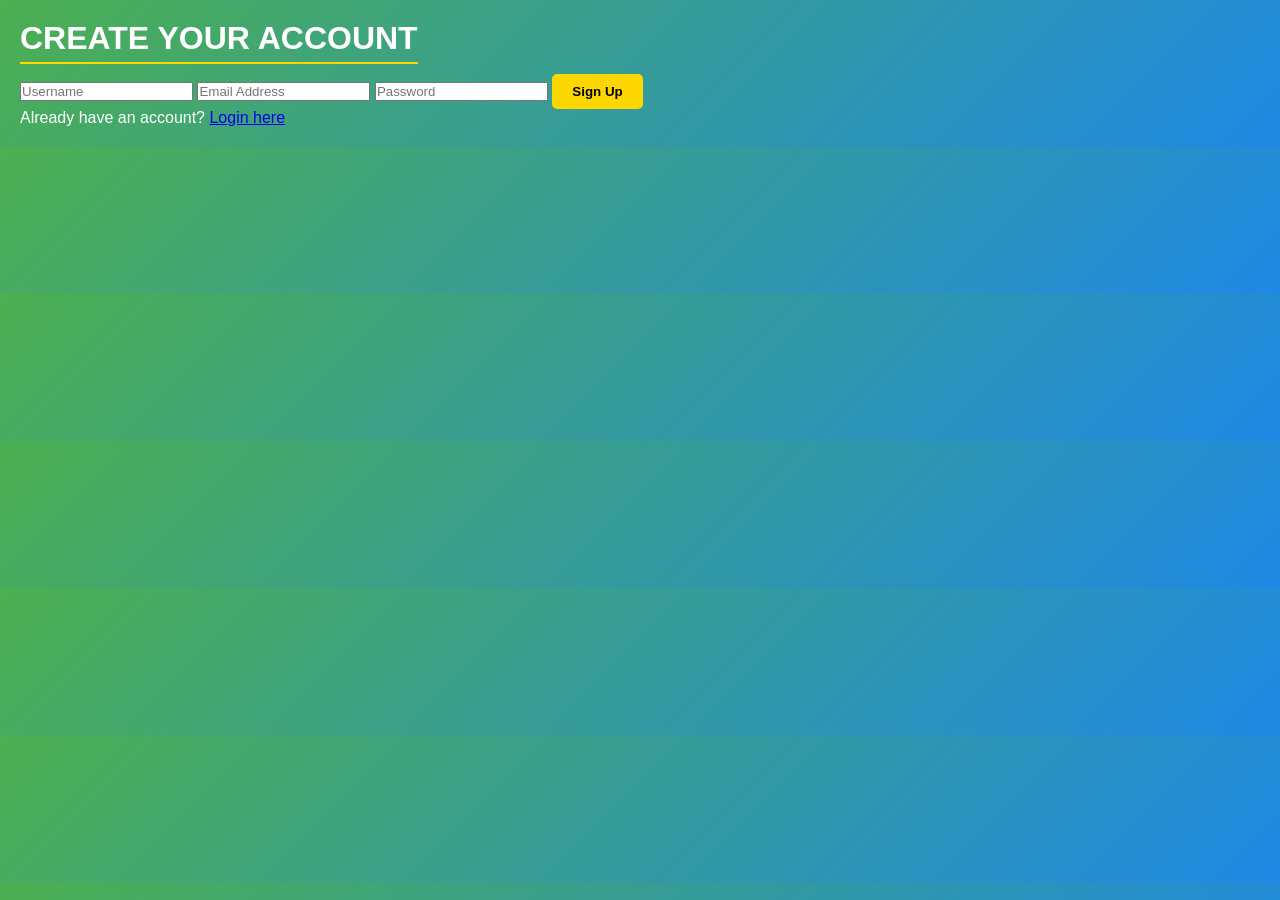
<file: signup.html>
<!DOCTYPE html>
<html lang="en">
<head>
  <meta charset="UTF-8" />
  <meta name="viewport" content="width=device-width, initial-scale=1.0"/>
  <title>Sign Up - Explore Uganda</title>
  <link rel="stylesheet" href="styles.css" />
</head>
<body class="auth-body">
  <div class="form-container">
    <h2>Create Your Account</h2>
    <form action="php/signup_process.php" method="POST" class="auth-form">
      <input type="text" name="username" placeholder="Username" required />
      <input type="email" name="email" placeholder="Email Address" required />
      <input type="password" name="password" placeholder="Password" required />
      <button onclick= "href= 'home.html'" type="submit">Sign Up</button>
    </form>
    <p>Already have an account? <a href="login.html">Login here</a></p>
  </div>
</body>
</html>
</file>
<file: styles.css>
/* styles.css */

/* General Reset */
* {
    margin: 0;
    padding: 0;
    box-sizing: border-box;
    scroll-behavior: smooth;
}
/* Marquee for Welcome Message */
.marquee {
    width: 100%;
    overflow: hidden;
    white-space: nowrap;
    box-sizing: border-box;
    padding: 10px 0;
    background: linear-gradient(90deg, #FFD700, #FF8C00);
    color: #000;
    font-size: 1.5rem;
    font-weight: bold;
    border-radius: 10px;
    box-shadow: 0 2px 10px rgba(0, 0, 0, 0.3);
}

.marquee span {
    display: inline-block;
    padding-left: 100%;
    animation: marqueeMotion 12s linear infinite;
}

/* Marquee Animation */
@keyframes marqueeMotion {
    0% {
        transform: translateX(0);
    }
    100% {
        transform: translateX(-100%);
    }
}

body {
    font-family: 'Arial', sans-serif;
    background: linear-gradient(135deg, #4CAF50, #1E88E5);
    color: #fff;
    padding: 20px;
}

/* Header Styles */
header {
    text-align: center;
    padding: 20px 0;
    background: rgba(0, 0, 0, 0.6);
    border-radius: 10px;
    box-shadow: 0 4px 8px rgba(0, 0, 0, 0.5);
    animation: fadeInDown 1s ease;
}

header h1 {
    font-size: 3rem;
    letter-spacing: 2px;
    text-transform: uppercase;
    animation: textGlow 2s infinite alternate;
}

header p {
    font-size: 1.2rem;
    margin-top: 10px;
}

/* Navigation Styles */
nav {
    margin-top: 20px;
}

nav a {
    text-decoration: none;
    color: #FFD700;
    padding: 10px 20px;
    margin: 0 10px;
    font-weight: bold;
    border: 2px solid #FFD700;
    border-radius: 5px;
    transition: all 0.3s ease;
}

nav a:hover {
    background: #FFD700;
    color: #000;
    box-shadow: 0 0 10px #FFD700;
    transform: translateY(-2px);
}

/* Section Styles */
section {
    margin: 20px 0;
    padding: 20px;
    background: rgba(0, 0, 0, 0.6);
    border-radius: 10px;
    box-shadow: 0 4px 8px rgba(0, 0, 0, 0.5);
    transition: transform 0.3s ease;
}

section:hover {
    transform: translateY(-5px);
}

h2 {
    font-size: 2rem;
    margin-bottom: 10px;
    text-transform: uppercase;
    border-bottom: 2px solid #FFD700;
    display: inline-block;
    padding-bottom: 5px;
}

/* Marquee for Announcements */
.marquee {
    width: 100%;
    background: #FFD700;
    color: #000;
    padding: 10px 0;
    font-weight: bold;
    font-size: 1.2rem;
    white-space: nowrap;
    overflow: hidden;
    box-shadow: 0 2px 10px rgba(0, 0, 0, 0.5);
}

.marquee span {
    display: inline-block;
    padding-left: 100%;
    animation: marquee 15s linear infinite;
}

/* Button Styles */
button {
    background: #FFD700;
    color: #000;
    padding: 10px 20px;
    border: none;
    border-radius: 5px;
    font-weight: bold;
    cursor: pointer;
    transition: all 0.3s ease;
}

button:hover {
    background: #FFEB3B;
    box-shadow: 0 0 10px #FFD700;
    transform: scale(1.05);
}

/* Footer Styles */
footer {
    text-align: center;
    padding: 20px 0;
    background: rgba(0, 0, 0, 0.6);
    border-radius: 10px;
    margin-top: 20px;
}

/* Animations */
@keyframes marquee {
    0% {
        transform: translateX(0);
    }
    100% {
        transform: translateX(-100%);
    }
}

@keyframes textGlow {
    0% {
        text-shadow: 0 0 10px #FFD700, 0 0 20px #FFEB3B, 0 0 30px #FFEB3B;
    }
    100% {
        text-shadow: 0 0 20px #FFD700, 0 0 30px #FFEB3B, 0 0 40px #FFEB3B;
    }
}

@keyframes fadeInDown {
    0% {
        opacity: 0;
        transform: translateY(-50px);
    }
    100% {
        opacity: 1;
        transform: translateY(0);
    }
}

/* Responsive Design */
@media (max-width: 768px) {
    header h1 {
        font-size: 2rem;
    }

    nav a {
        display: block;
        margin: 10px 0;
    }

    section {
        padding: 10px;
    }
}
</file>
